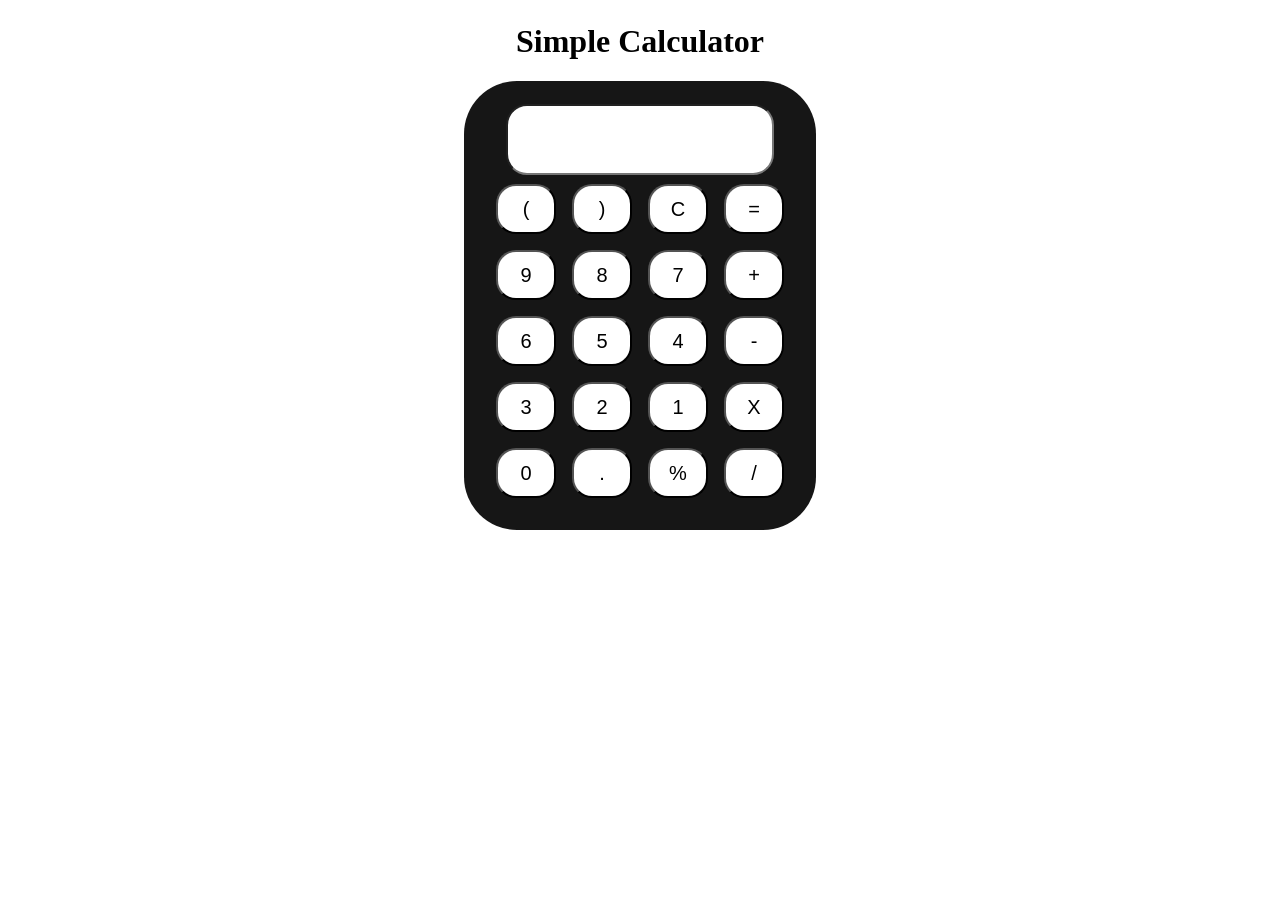
<file: index.html>
<!DOCTYPE html>
<html lang="en">
 
<head>
    <meta charset="UTF-8">
    <meta name="viewport" content="width=device-width, initial-scale=1.0">
    <meta http-equiv="X-UA-Compatible" content="ie=edge">
    <link rel="stylesheet" href="style.css">
    <title>Calculator</title>
</head>
 
<body>
    <div class="container">
        <h1>Simple Calculator</h1>
 
        <div class="calculator">
            <input type="text" name="screen" id="display">
            <table>
                <tr>
                    <td><button>(</button></td>
                    <td><button>)</button></td>
                    <td><button>C</button></td>
                    <td><button>=</button></td>
                </tr>
                <tr>
                    <td><button>9</button></td>
                    <td><button>8</button></td>
                    <td><button>7</button></td>
                    <td><button>+</button></td>
                </tr>
                <tr>
                    <td><button>6</button></td>
                    <td><button>5</button></td>
                    <td><button>4</button></td>
                    <td><button>-</button></td>
                </tr>
                <tr>
                    <td><button>3</button></td>
                    <td><button>2</button></td>
                    <td><button>1</button></td>
                    <td><button>X</button></td>
                </tr>
                <tr>
                    <td><button>0</button></td>
                    <td><button>.</button></td>
                    <td><button>%</button></td>
                    <td><button>/</button></td>
                </tr>
            </table>
        </div>
    </div>
 
</body>
<script src="index.js"></script>
 
</html
</file>
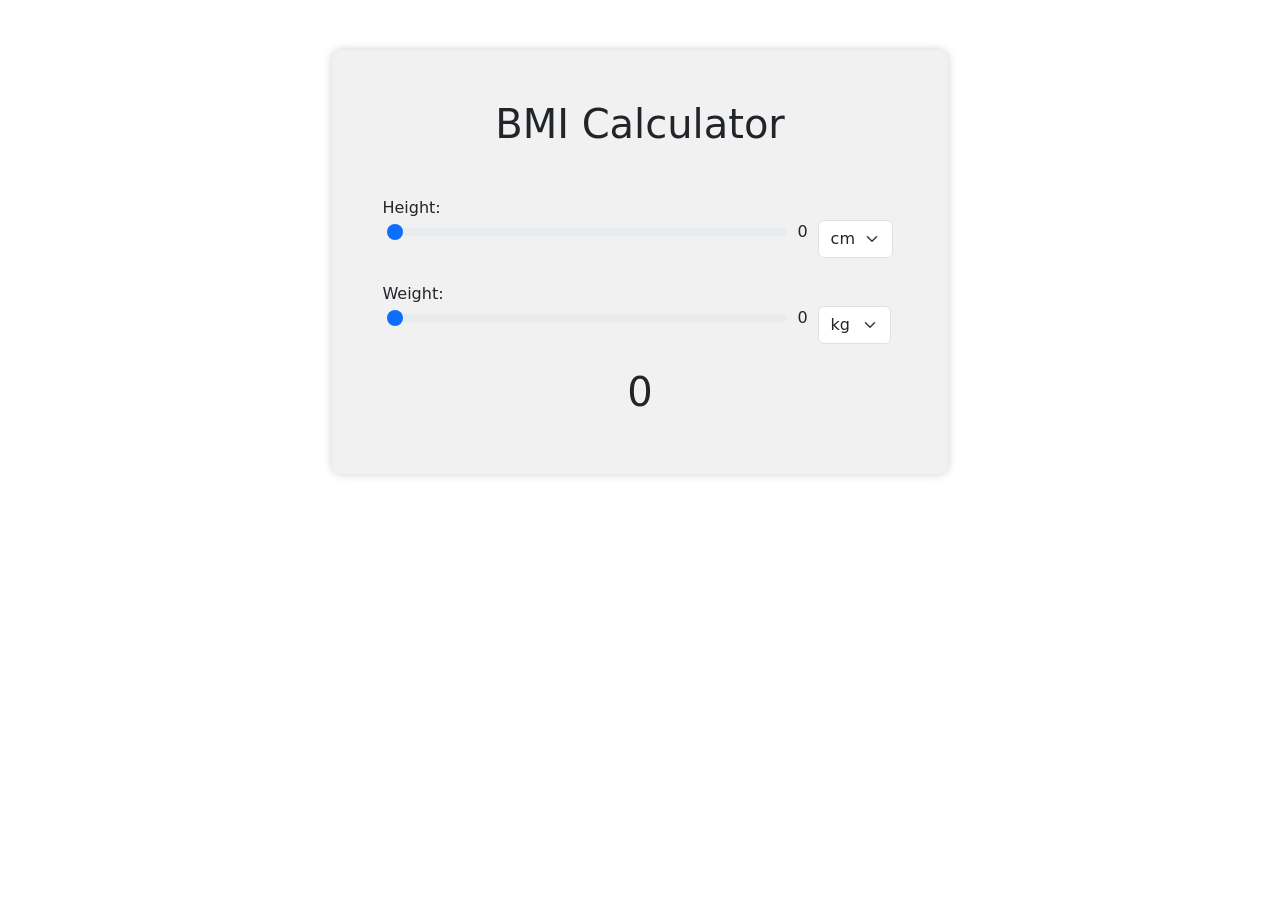
<file: BMI.html>
<!DOCTYPE html>
<html lang="en">
 
<head>
    <meta charset="utf-8" />
    <meta name="viewport" content="width=device-width, initial-scale=1" />
    <title>BMI Calculator</title>
    <link href="https://cdn.jsdelivr.net/npm/bootstrap@5.2.2/dist/css/bootstrap.min.css" rel="stylesheet"
        integrity="sha384-Zenh87qX5JnK2Jl0vWa8Ck2rdkQ2Bzep5IDxbcnCeuOxjzrPF/et3URy9Bv1WTRi" crossorigin="anonymous" />
</head>
<style>
    .calculator {
        display: flex;
        flex-direction: column;
        width: fit-content;
        height: min-content;
        background-color: #f1f1f1;
        padding: 50px;
        border-radius: 10px;
        box-shadow: 0 0 10px 0 rgba(0, 0, 0, 0.2);
        margin: 0 auto;
        margin-top: 50px;
        flex-wrap: wrap;
    }
 
    .form {
        margin: 40px auto 0 auto;
    }
 
    .input-value {
        display: flex;
        flex-direction: row;
        justify-content: center;
    }
 
    #height,
    #weight {
        width: 400px;
    }
 
    #weight-unit,
    #height-unit {
        width: fit-content;
    }
 
    .input-value * {
        margin: 0 5px;
    }
    .text-center {
        text-align: center;
    }
</style>
 
<body>
    <div class="calculator">
        <h1 class="text-center">BMI Calculator</h1>
        <div class="form">
            <div class="mb-3">
                <label class="form-label">
                    Height:
                    <div class="input-value">
                        <input id="height" class="form-range" type="range" value="1" min="1" max="300" />
                        <span id="height-value">0</span>
                        <!-- Select Height unit -->
                        <select id="height-unit" class="form-select">
                            <option value="cm">cm</option>
                            <option value="m">m</option>
                            <option value="in">in</option>
                            <option value="ft">ft</option>
                        </select>
                    </div>
                </label class="form-label">
            </div>
            <div class="mb-3">
                <label class="form-label">
                    Weight:
                    <div class="input-value">
                        <input id="weight" class="form-range" type="range" value="1" min="1" max="300" />
                        <span id="weight-value">0</span>
                        <!-- Select Weight unit -->
                        <select id="weight-unit" class="form-select">
                            <option value="kg">kg</option>
                            <option value="g">g</option>
                            <option value="lbs">lbs</option>
                            <option value="oz">oz</option>
                        </select>
                    </div>
                </label>
            </div>
        </div>
        <div class="text-center">
            <h1 class="bmi"></h1>
            <h2 class="remark"></h2>
        </div>
        <script src="https://cdn.jsdelivr.net/npm/bootstrap@5.2.2/dist/js/bootstrap.bundle.min.js"
            integrity="sha384-OERcA2EqjJCMA+/3y+gxIOqMEjwtxJY7qPCqsdltbNJuaOe923+mo//f6V8Qbsw3"
            crossorigin="anonymous"></script>
        <!-- link js from index.js -->
        <script src="BMI.js"></script>
 
</body>
 
</html>
</file>
<file: style.css>
.container {
  text-align: center;
  margin-top: 23px;
}

table {
  margin: auto;
}

input {
  border-radius: 21px;
  font-size: 34px;
  height: 65px;
  width: 260px;
  scroll-behavior: smooth;
}

button {
  border-radius: 20px;
  font-size: 20px;
  background: #ffffff;
  width: 60px;
  height: 50px;
  margin: 6px;
}

.calculator {
  background-color: #161616;
  padding: 23px;
  border-radius: 53px;
  display: inline-block;
}
</file>
